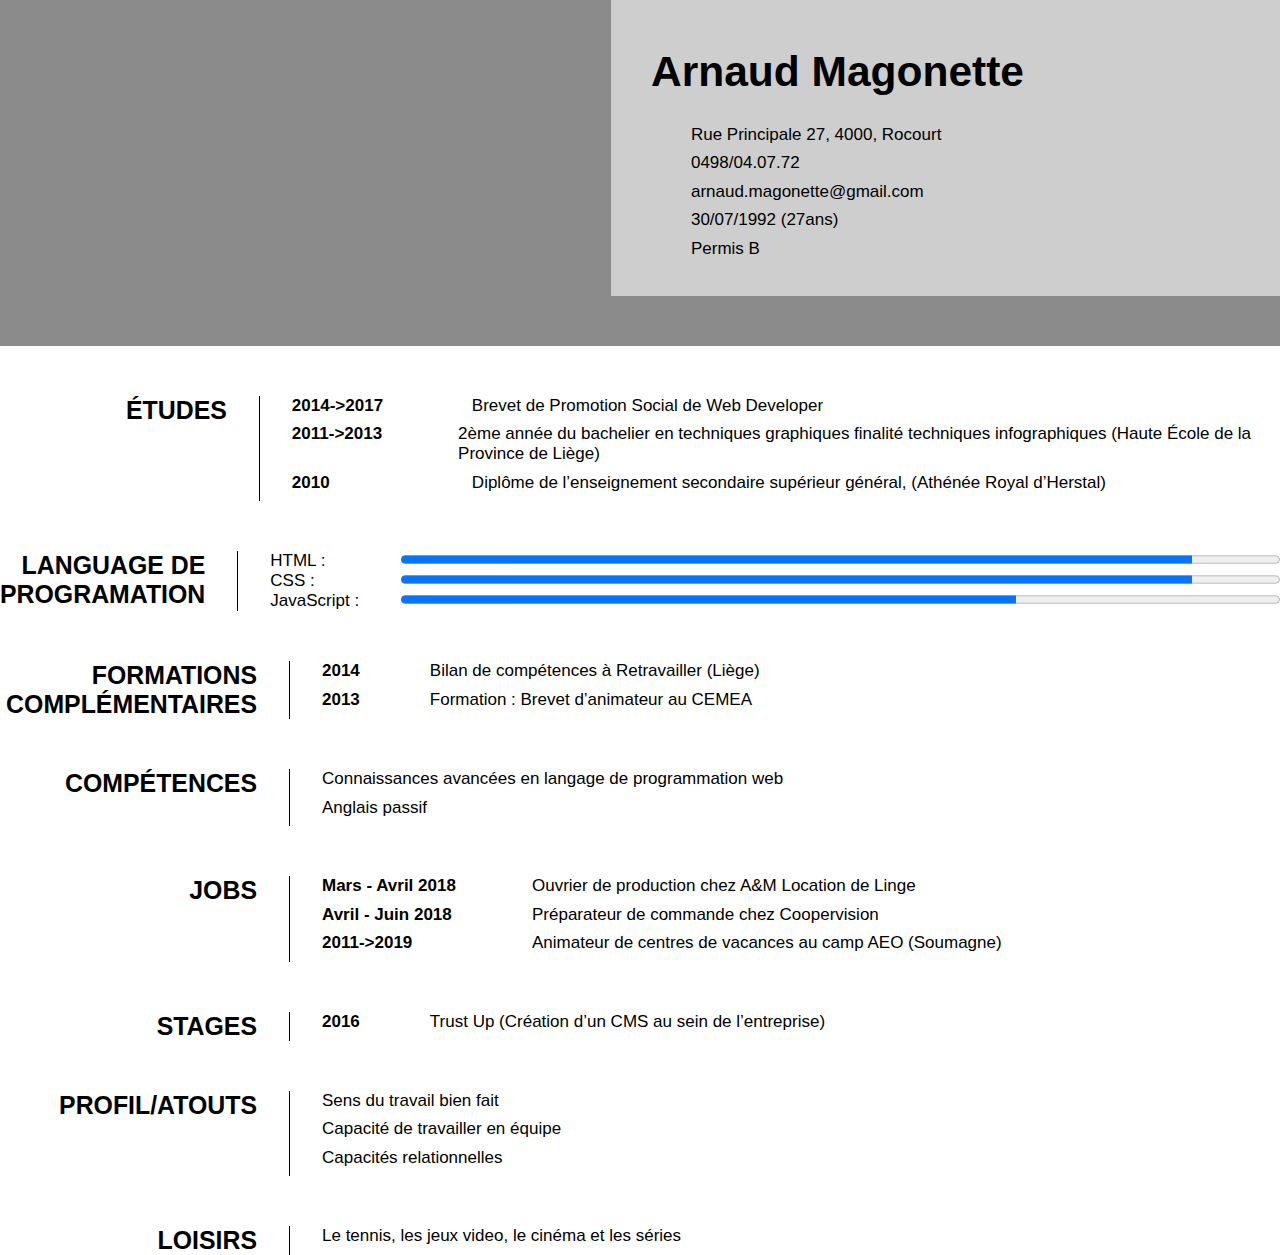
<file: creer-un-cv/index.html>
<!DOCTYPE html>
<html lang="fr">
<head>
    <meta charset="UTF-8">
    <meta name="viewport" content="width=device-width, initial-scale=1.0">
    <meta http-equiv="X-UA-Compatible" content="ie=edge">
    <link rel="stylesheet" href="style.css">
    <title>Arnaud Magonette</title>
</head>
<body>
    <header>
        <div class="description">
            <h1>Arnaud Magonette</h1>
            <ul>
                <li>
                    <i></i> Rue Principale 27, 4000, Rocourt
                </li>
                <li>
                    <i></i> 0498/04.07.72
                </li>
                <li>
                    <i></i> arnaud.magonette@gmail.com
                </li>
                <li>
                    <i></i> 30/07/1992 (27ans)
                </li>
                <li>
                    <i></i> Permis B
                </li>
            </ul>
        </div>
    </header>
    <main>
        <section class="etudes">
            <div>
                <h3>Études</h3>
            </div>
            <div>
                <article>
                    <h5>2014->2017</h5>
                    <p>
                        Brevet de Promotion Social de Web Developer
                    </p>
                </article>
                <article>
                    <h5>2011->2013</h5>
                    <p>
                        2ème année du bachelier en techniques graphiques finalité techniques infographiques (Haute École de la Province de Liège)
                    </p>
                </article>
                <article>
                    <h5>2010</h5>
                    <p>
                        Diplôme de l’enseignement secondaire supérieur général, (Athénée Royal d’Herstal)
                    </p>
                </article>
            </div>
        </section>
        <section class="languages">
            <div>
                <h3>Language de programation</h3>
            </div>
            <div>
                <article>
                    <label for="html">HTML :</label>
                    <progress id="html" max="100" value="90"> 90% </progress>
                </article>
                <article>
                    <label for="css">CSS :</label>
                    <progress id="css" max="100" value="90"> 90% </progress>
                </article>
                <article>
                    <label for="js">JavaScript :</label>
                    <progress id="js" max="100" value="70"> 70% </progress>
                </article>
            </div>
        </section>
        <section class="formations">
            <div>
                <h3>Formations complémentaires</h3>
            </div>
            <div>
                <article>
                    <h5>2014</h5>
                    <p>
                        Bilan de compétences à Retravailler (Liège)
                    </p>
                </article>
                <article>
                    <h5>2013</h5>
                    <p>
                        Formation : Brevet d’animateur au CEMEA
                    </p>
                </article>
            </div>
        </section>
        <section class="competences">
            <div>
                <h3>Compétences</h3>
            </div>
            <div>
                <article>
                    <p>
                        Connaissances avancées en langage de programmation web
                    </p>
                </article>
                <article>
                    <p>
                        Anglais passif
                    </p>
                </article>
            </div>
        </section>
        <section class="jobs">
            <div>
                <h3>Jobs</h3>
            </div>
            <div>
                <article>
                    <h5>Mars - Avril 2018</h5>
                    <p>
                        Ouvrier de production chez A&M Location de Linge
                    </p>
                </article>
                <article>
                    <h5>Avril - Juin 2018</h5>
                    <p>
                        Préparateur de commande chez Coopervision
                    </p>
                </article>
                <article>
                    <h5>2011->2019</h5>
                    <p>
                        Animateur de centres de vacances au camp AEO (Soumagne)
                    </p>
                </article>
            </div>
        </section>
        <section class="stages">
            <div>
                <h3>Stages</h3>
            </div>
            <div>
                <article>
                    <h5>2016</h5>
                    <p>
                        Trust Up (Création d’un CMS au sein de l’entreprise)
                    </p>
                </article>
            </div>
        </section>
        <section class="atouts">
            <div>
                <h3>Profil/Atouts</h3>
            </div>
            <div>
                <article>
                    <p>
                        Sens du travail bien fait
                    </p>
                </article>
                <article>
                    <p>
                        Capacité de travailler en équipe
                    </p>
                </article>
                <article>
                    <p>
                        Capacités relationnelles
                    </p>
                </article>
            </div>
        </section>
        <section class="loisirs">
            <div>
                <h3>Loisirs</h3>
            </div>
            <div>
                <article>
                    <p>
                        Le tennis, les jeux video, le cinéma et les séries
                    </p>
                </article>
            </div>
        </section>
    </main>
    <footer></footer>
</body>
</html>
</file>
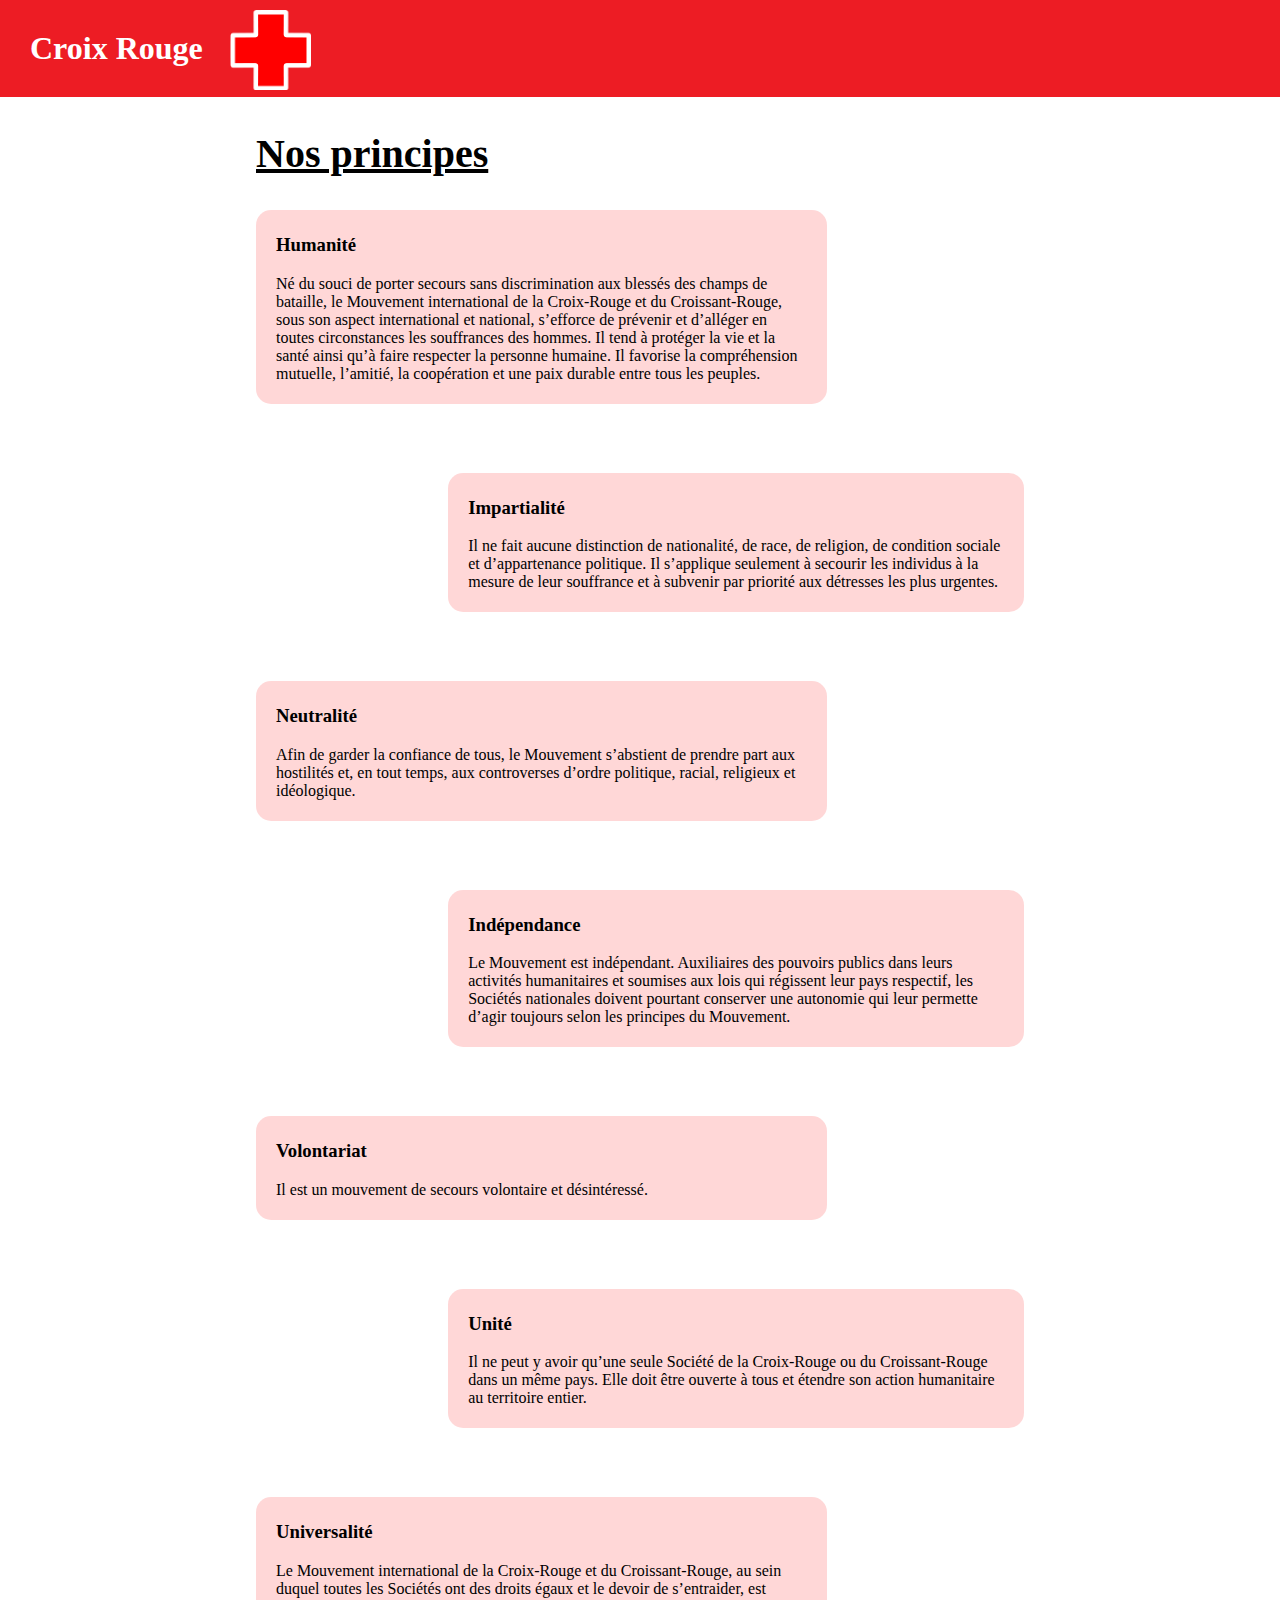
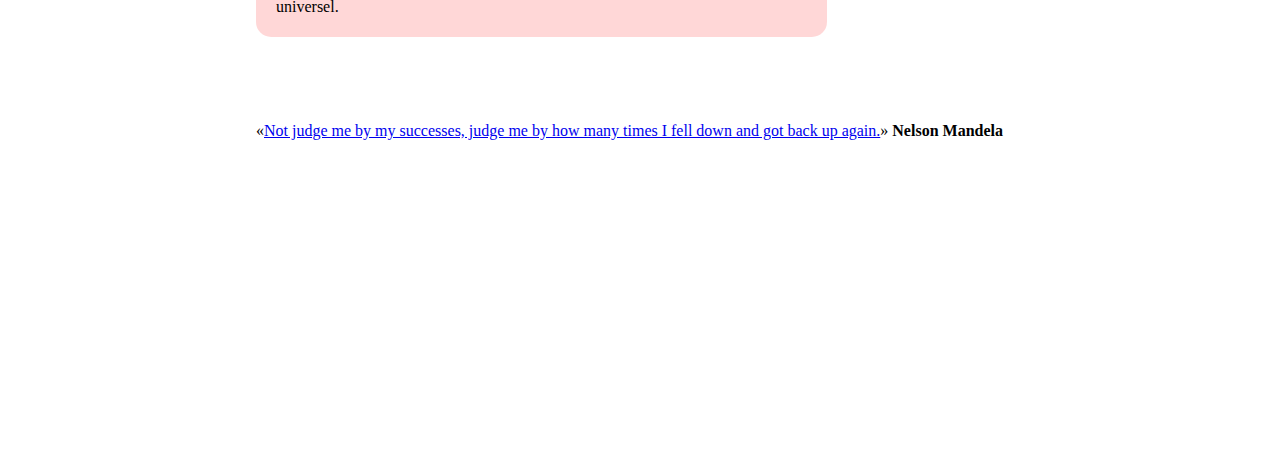
<file: html-basic/index.html>
<!DOCTYPE html>
<html lang="fr">
    <head>
        <meta charset="UTF-8">
        <meta name="viewport" content="width=device-width, initial-scale=1.0">
        <meta http-equiv="X-UA-Compatible" content="ie=edge">
        <link rel="stylesheet" href="style.css">
        <title>Html Basic</title>
    </head>
    <body>
        <header>
            <h1>Croix Rouge</h1>
            <img src="image/croix-rouge-logo.png" alt="croix rouge logo">
        </header>
        <main>
            <h2>Nos principes</h2>
            <section class="container">
                <article class="item-1">
                    <h3>Humanité</h3>
                    <p>Né du souci de porter secours sans discrimination aux blessés des champs de bataille, le Mouvement international de la Croix-Rouge et du Croissant-Rouge, sous son aspect international et national, s’efforce de prévenir et d’alléger en toutes circonstances les souffrances des hommes. Il tend à protéger la vie et la santé ainsi qu’à faire respecter la personne humaine. Il favorise la compréhension mutuelle, l’amitié, la coopération et une paix durable entre tous les peuples.</p>
                </article>

                <article class="item-2">
                    <h3>Impartialité</h3>
                    <p>Il ne fait aucune distinction de nationalité, de race, de religion, de condition sociale et d’appartenance politique. Il s’applique seulement à secourir les individus à la mesure de leur souffrance et à subvenir par priorité aux détresses les plus urgentes.</p>
                </article>

                <article class="item-3">
                    <h3>Neutralité</h3>
                    <p>Afin de garder la confiance de tous, le Mouvement s’abstient de prendre part aux hostilités et, en tout temps, aux controverses d’ordre politique, racial, religieux et idéologique.</p>
                </article>

                <article class="item-4">
                    <h3>Indépendance</h3>
                    <p>Le Mouvement est indépendant. Auxiliaires des pouvoirs publics dans leurs activités humanitaires et soumises aux lois qui régissent leur pays respectif, les Sociétés nationales doivent pourtant conserver une autonomie qui leur permette d’agir toujours selon les principes du Mouvement.</p>
                </article>

                <article class="item-5">
                    <h3>Volontariat</h3>
                    <p>Il est un mouvement de secours volontaire et désintéressé. </p>
                </article>

                <article class="item-6">
                    <h3>Unité</h3>
                    <p>Il ne peut y avoir qu’une seule Société de la Croix-Rouge ou du Croissant-Rouge dans un même pays. Elle doit être ouverte à tous et étendre son action humanitaire au territoire entier.</p>
                </article>

                <article class="item-7">
                    <h3>Universalité</h3>
                    <p>Le Mouvement international de la Croix-Rouge et du Croissant-Rouge, au sein duquel toutes les Sociétés ont des droits égaux et le devoir de s’entraider, est universel.</p>
                </article>
                <aside class="item-8">
                    <p><q cite="https://thatsthespir.it/quote/view/683"><a href="https://thatsthespir.it/quote/view/683"  target="_blank">Not judge me by my successes, judge me by how many times I fell down and got back up again.</a></q> <strong>Nelson Mandela</strong></p>
                    <iframe src="http://www.youtube.com/embed/85l52RCW9k4" width="560" height="315" frameborder="0" allowfullscreen></iframe>
                </aside>
            </section>
        </main>
    </body>
</html>
</file>
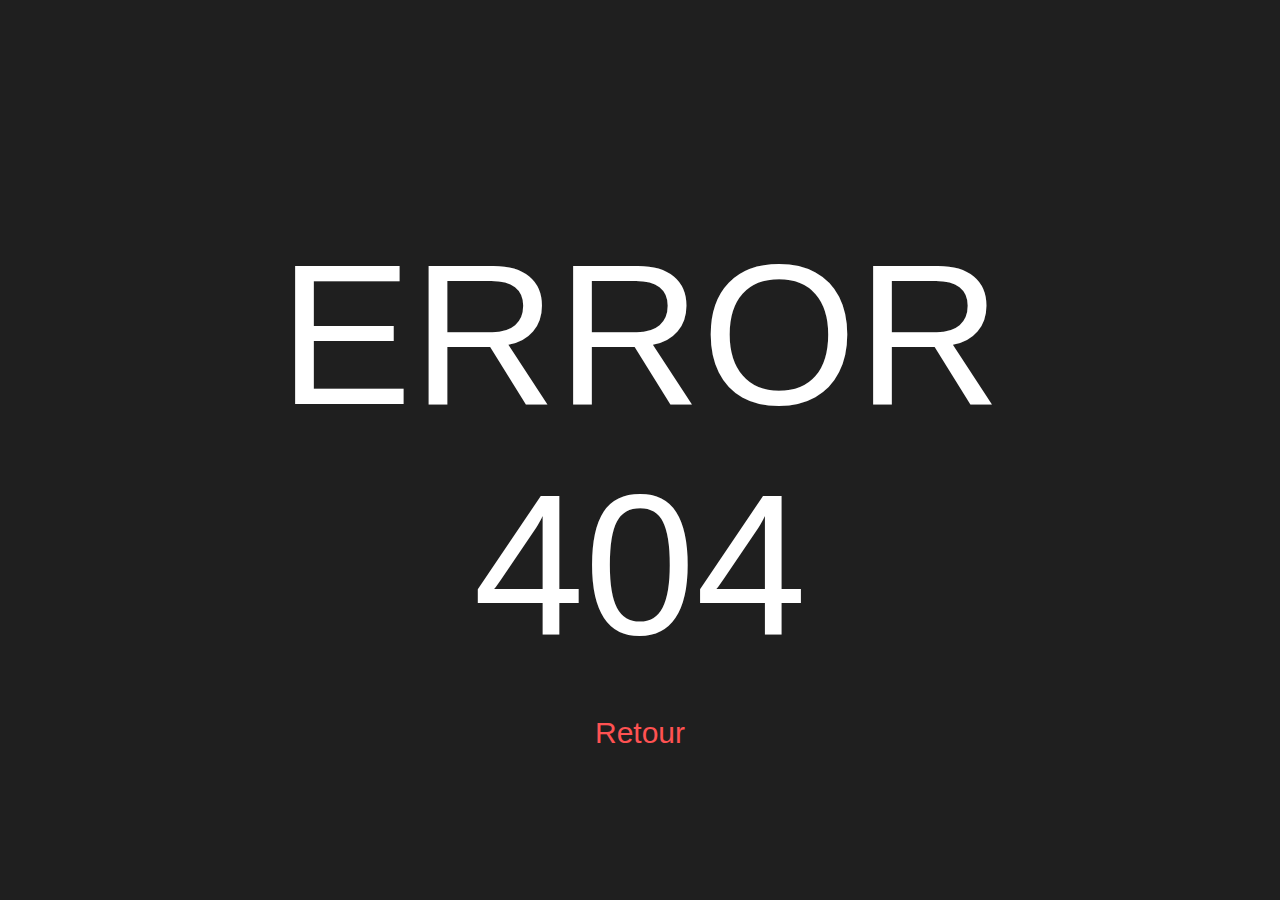
<file: page-404/error404.html>
<!DOCTYPE html>
<html lang="en">
    <head>
        <meta charset="UTF-8">
        <meta name="viewport" content="width=device-width, initial-scale=1.0">
        <meta http-equiv="X-UA-Compatible" content="ie=edge">
        <link rel="stylesheet" href="style.css">
        <title>Error 404</title>
    </head>
    <body>
        <p class="white">ERROR<br>404</p>
        <p class="blue">ERROR<br>404</p>
        <p class="red">ERROR<br>404</p>
        <a href="https://github.com/arnaudmagonette/Learning-environement">Retour</a>
    </body>
</html>
</file>
<file: creer-un-cv/style.css>
html {
    height: 100%;
    font-size: 17px;
    font-family: "Roboto", "Open Sans", "Century Gothic", CenturyGothic, "Microsoft YaHei New", "Microsoft Yahei", "微软雅黑", 宋体, SimSun, 华文细黑, STXihei, 黑体, SimHei, sans-serif;
}

body {
    margin: 0;
    display: flex;
    min-height: 100%;
    flex-wrap: wrap;
    justify-content: center;
}

header {
    width: 100%;
    display: flex;
    justify-content: flex-end;
    background-color: rgb(139, 139, 139);
}

.description {
    background-color: rgb(206, 206, 206);
    margin-bottom: 50px;
    padding: 20px 20% 20px 40px;
}

.description > h1 {
    font-size: 250%;
    font-family: "Montserrat", "Century Gothic", CenturyGothic, "Microsoft YaHei New", "Microsoft Yahei", "微软雅黑", 宋体, SimSun, 华文细黑, STXihei, 黑体, SimHei, sans-serif;
}

.description > ul > li {
    list-style: none;
    margin-bottom: 0.5em;
}

main {
    display: flex;
    flex-direction: column;
}

section {
    display: flex;
    padding-top: 50px;
}

section > div:first-child{
    margin-right: 2.5%;
    padding-right: 2.5%;
    border-right: 1px solid black;
    font-family: "Montserrat", "Century Gothic", CenturyGothic, "Microsoft YaHei New", "Microsoft Yahei", "微软雅黑", 宋体, SimSun, 华文细黑, STXihei, 黑体, SimHei, sans-serif;
    font-size: 125%;
    text-transform: uppercase;
    text-align: right;
    width: 257px;
}

section > div:first-child > h3{
    margin: 0;
}

section > div:last-child > article{
    display: flex;
}

section > div:last-child > article > h5{
    font-size: 1rem;
    margin: 0;
}

section > div:last-child > article > p{
    font-size: 100%;
    margin: 0;
    margin-left: 70px;
    margin-bottom: 0.5em;
}

.etudes > div:last-child > article > h5 {
    width: 110px;
}

.languages > div:last-child > article > label{
    width: 150px;
}

.languages > div:last-child {
    display: flex;
    flex-direction: column;
    width: 100%;
}

.languages > div:last-child > article > progress{
    width: 100%;
}

.jobs > div:last-child > article > h5 {
    width: 140px;
}

.competences p {
    margin-left: 0 !important;
}

.atouts p {
    margin-left: 0 !important;
}

.loisirs p {
    margin-left: 0 !important;
}
</file>
<file: html-basic/style.css>
html {
    height: 100%;
}

body {
    margin: 0;
    min-height: 100%;
    position: relative;
}

header {
    background-color: #ed1c24;
    margin: 0;
    position: relative;
}

header > h1 {
    margin: 0;
    padding: 30px;
    color: #ffffff;
}

header > img {
    position: absolute;
    left: 230px;
    top: 10px;
    height: 80px;
}

main {
    margin: auto 20%;
    height: 100%;
}

main > h2 {
    font-size: 40px;
    text-decoration: underline;
}

.container {
    display: grid;
    grid-column-gap: 2%;
    grid-row-gap: 5%;
}

.item-1 {
    grid-column-start: 1;
    grid-column-end: 4;
    grid-row-start: 1;
    grid-row-end: 2;
}

.item-2 {
    grid-column-start: 2;
    grid-column-end: 5;
    grid-row-start: 2;
    grid-row-end: 3;
}

.item-3 {
    grid-column-start: 1;
    grid-column-end: 4;
    grid-row-start: 3;
    grid-row-end: 4;
}

.item-4 {
    grid-column-start: 2;
    grid-column-end: 5;
    grid-row-start: 4;
    grid-row-end: 5;
}

.item-5 {
    grid-column-start: 1;
    grid-column-end: 4;
    grid-row-start: 5;
    grid-row-end: 6;
}

.item-6 {
    grid-column-start: 2;
    grid-column-end: 5;
    grid-row-start: 6;
    grid-row-end: 7;
}

.item-7 {
    grid-column-start: 1;
    grid-column-end: 4;
    grid-row-start: 7;
    grid-row-end: 8;
}

.item-8 {
    grid-column-start: 1;
    grid-column-end: 5;
    grid-row-start: 8;
    grid-row-end: 9;
}

.container article {
    background-color: rgba(255, 0, 0, 0.158);
    border-radius: 15px;
    padding: 5px 20px;
}
</file>
<file: page-404/style.css>
html {
    height: 100%;
    text-align: center;
    font-family: 'Arial Black', Helvetica, sans-serif;
    background-color: #1f1f1f;
    color: #ffffff;
}

body {
    margin: 0;
    display: flex;
    justify-content: center;
    align-items: center;
    min-height: 100%;
}

p {
    font-size: 200px;
    z-index: 0;
}

a {
    position: absolute;
    bottom: 150px;
    font-size: 30px;
    font-family: 'Arial Black', Helvetica, sans-serif;
    text-decoration: none;
    color: #ff5252;
}
a:visited {
    color: gray;
}

a:hover, a:focus, a:active {
    color: rgb(255, 73, 73);
}

.blue {
    position: absolute;
    z-index: -1;
    opacity: 0%;
    color: blue;
}

.red{
    position: absolute;
    z-index: -2;
    opacity: 0%;
    color: red;
}

@keyframes slideInRight {
    from {
        transform: translate3d(150%, 0, 0);
        visibility: visible;
    }

    to {
        transform: translate3d(0, 0, 0);
    }
}

@keyframes animBlue {
    0% {
        opacity: 50%;
        transform: translateX(10px);
    }

    10% {
        transform: translateX(-10px);
    }

    20% {
        transform: translateX(5px);
    }

    30% {
        transform: translateX(-15px);
    }

    40% {
        transform: translateX(5px);
    }

    50% {
        transform: translateX(-10px);
    }

    60% {
        transform: translateX(15px);
    }

    70% {
        transform: translateX(-5px);
    }

    80% {
        transform: translateX(10px);
    }

    90% {
        opacity: 50%;
        transform: translateX(-5px);
    }

    100% {
        transform: translateX(15px);
    }
}

@keyframes animRed {
    0% {
        opacity: 50%;
        transform: translateX(-10px);
    }

    10% {
        transform: translateX(10px);
    }

    20% {
        transform: translateX(-5px);
    }

    30% {
        transform: translateX(15px);
    }

    40% {
        transform: translateX(-5px);
    }

    50% {
        transform: translateX(10px);
    }

    60% {
        transform: translateX(-15px);
    }

    70% {
        transform: translateX(5px);
    }

    80% {
        transform: translateX(-10px);
    }

    90% {
        opacity: 50%;
        transform: translateX(5px);
    }

    100% {
        transform: translateX(-15px);
    }
}

@keyframes animWhite {
    0% {
        color: aqua;
    }

    25% {
        color: deeppink;
    }

    50% {
        color: seagreen;
    }

    75% {
        color: mediumblue;
    }

    100% {
        color: aqua;
    }
}

.blue {
    animation: animBlue 2s 0.5s;
}

.red {
    animation: animRed 2s 0.5s;
}

.white:hover {
    animation: animWhite 2s ease-in-out infinite;
}

a {
    animation: slideInRight 1s;
}
</file>
